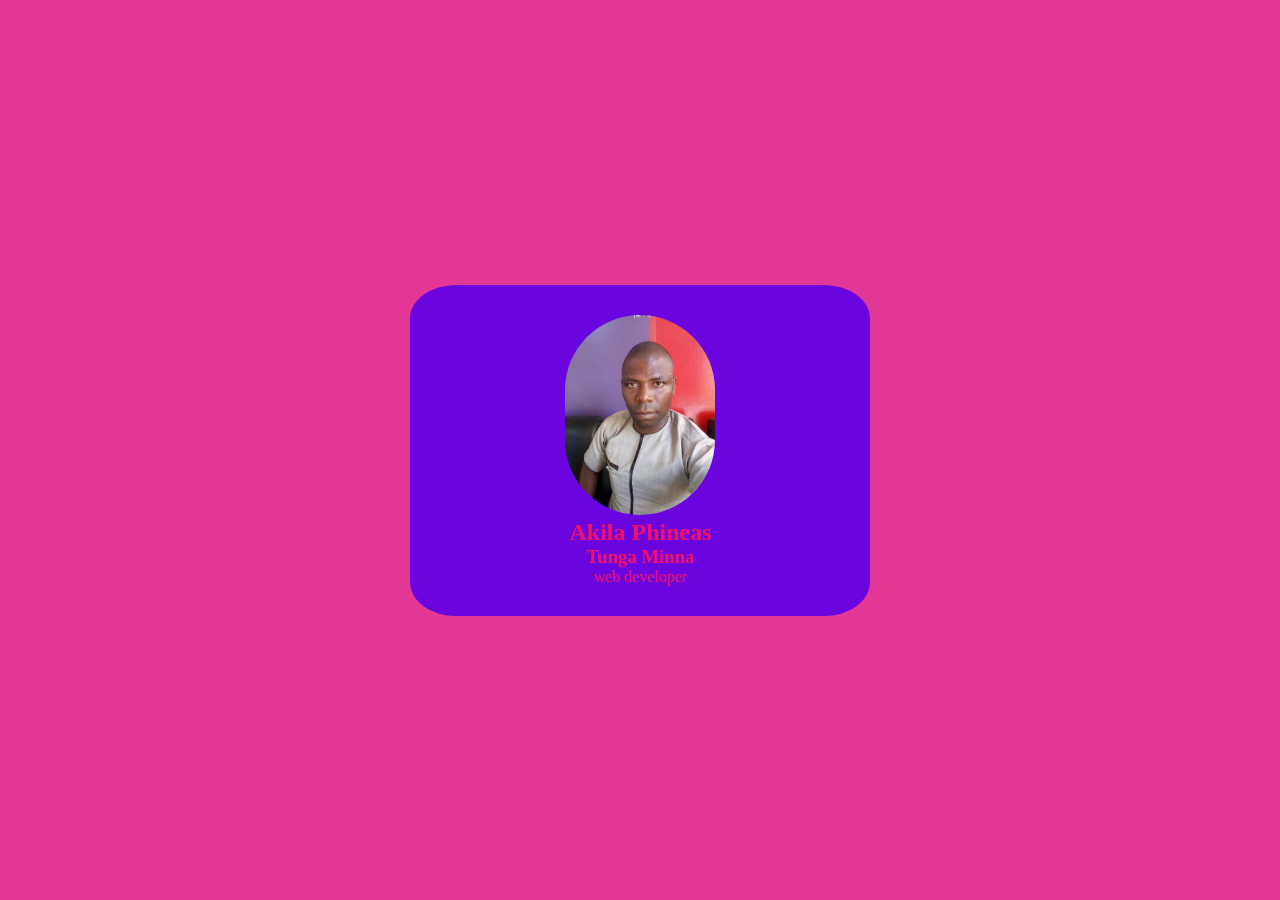
<file: task 13/index.html>
<!DOCTYPE html>
<html>
<head>
    <title></title>
    <link rel="stylesheet" type="text/css" href="./css/profilestyle.css">
</head>
<body>
    <div class="backimg">
        <div class="profile">
        <img src="./img/akila.jpg">
        <div class="profiletext">
                <h2>Akila Phineas</h2>
                <h3>Tunga Minna</h3>
                <p>web developer</p>
            </div>
        </div>
    </div>
</body>
</html>
</file>
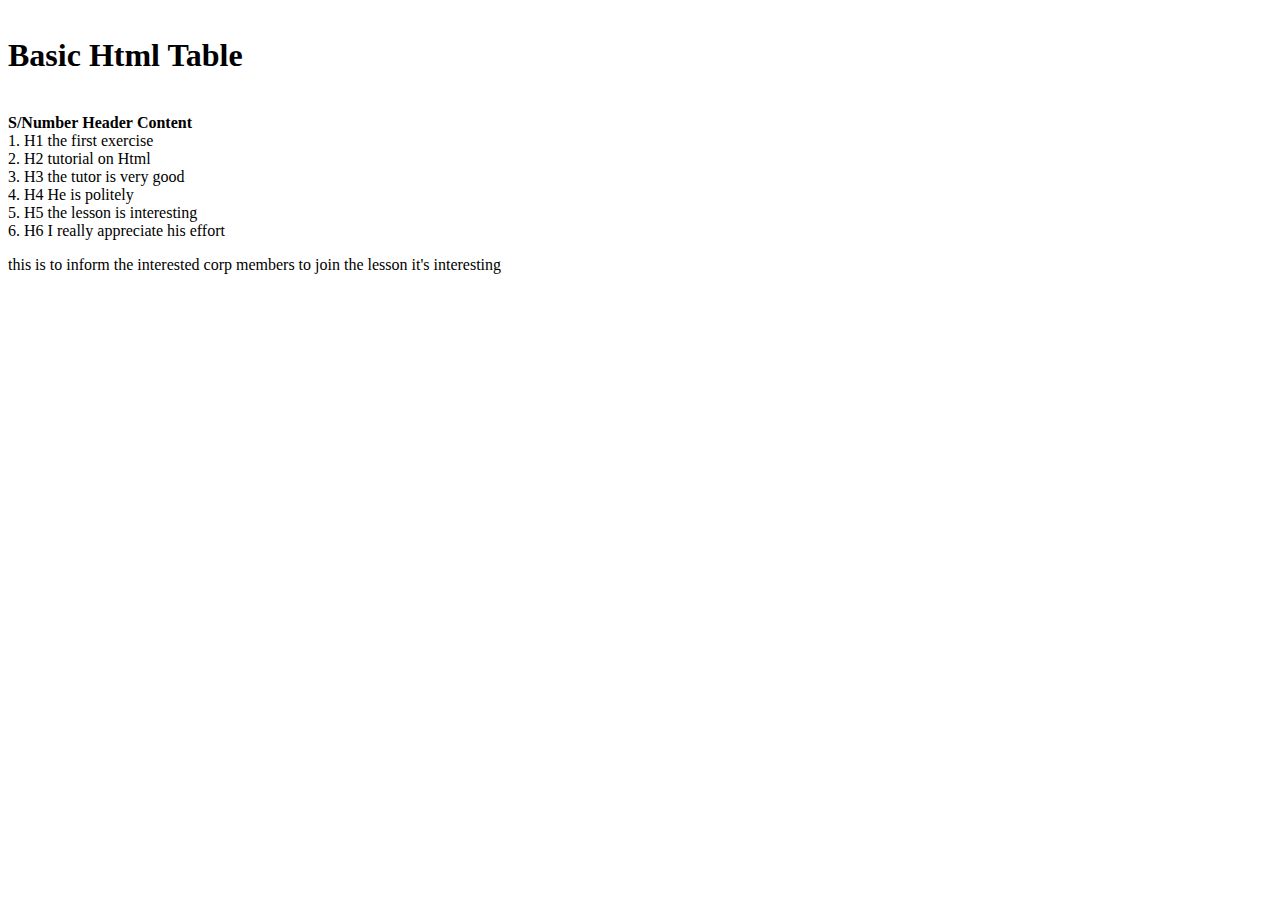
<file: task 5/index.html>
<!DOCTYPE html>
<html lang="en">
<head>
    <meta charset="UTF-8">
    <meta name="viewport" content="width=device-width, initial-scale=1.0">
    <meta http-equiv="X-UA-Compatible" content="ie=edge">
    <title>Document</title>
</head>
<body>
    <p>
        <table>
            <title>First Assignment</title>
        </table>
        <caption><h1>Basic Html Table</h1></caption>
    </br>
        <tr>
            <th><b>S/Number</b></th>
            <th><b>Header</b></th>
            <th><b>Content</b></th>
        </tr>
    </br>
        <tr>
            <td>1.</td>
            <td>H1</td>
            <td>the first exercise</td>
        </tr>
    </br>
        <tr>
            <td>2.</td>
            <td>H2</td>
            <td>tutorial on Html</td>
        </tr>
    </br>
        <tr>
            <td>3.</td>
            <td>H3</td>
            <td>the tutor is very good</td>
        </tr>
    </br>
        <tr>
            <td>4.</td>
            <td>H4</td>
            <d>He is politely</d>
        </tr>
    </br>
        <tr>
            <td>5.</td>
            <td>H5</td>
            <td>the lesson is interesting</td>
        </tr>
    </br>
        <tr>
            <td>6.</td>
            <td>H6</td>
            <td>I really appreciate his effort</td>
        </tr>
        </p>
        <content><h> this is to inform the interested corp members to join the lesson it's interesting</h></content>
</body>
</html>
</file>
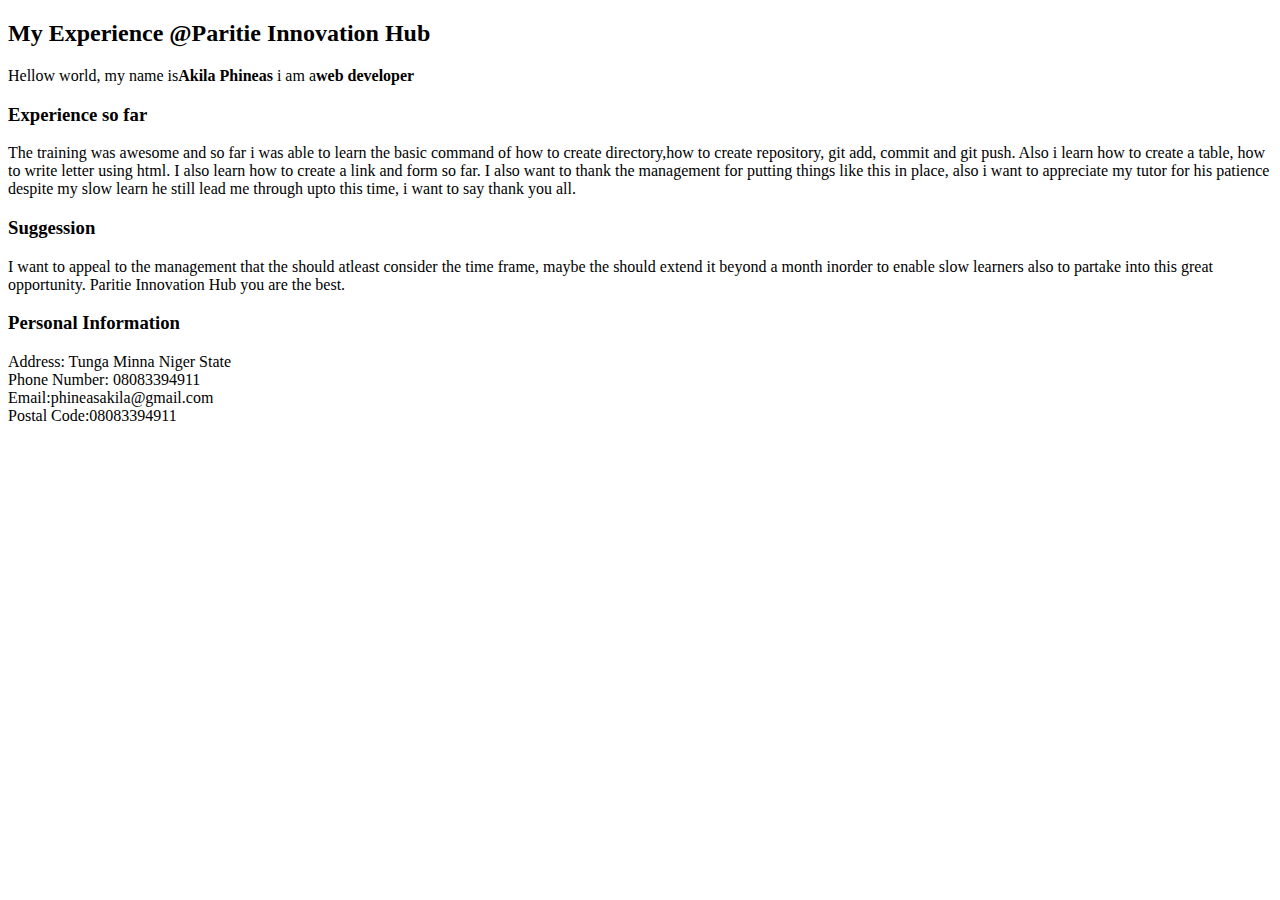
<file: task 6/index.html>
<!DOCTYPE html>
<html>
    <head><h2>My Experience @Paritie Innovation Hub</h2></head>
    <body>
        <title>Evaluation</title>
        <p>Hellow world, my name is<b>Akila Phineas</b> i am a<b>web developer</b></p>
        <h3>Experience so far</h3>
<p> The training was awesome and so far i was able to learn the basic command of how to create directory,how to create repository, git add, commit and git push. Also i learn how to create a table, how to write letter using html. I also learn how to create a link and form so far. I also want to thank the management for putting things like this in place, also i want to appreciate my tutor for his patience despite my slow learn he still lead me through upto this time, i want to say thank you all.
</p>
<p>
    <h3>Suggession</h3>
    I want to appeal to the management that the should atleast consider the time frame, maybe the should extend it beyond a month inorder to enable slow learners also to partake into this great opportunity. Paritie Innovation Hub you are the best.
</p>
<h3>Personal Information</h3>
Address: Tunga Minna Niger State<br>
Phone Number: 08083394911<br>
Email:phineasakila@gmail.com<br>
Postal Code:08083394911

    </body>
</html>
</file>
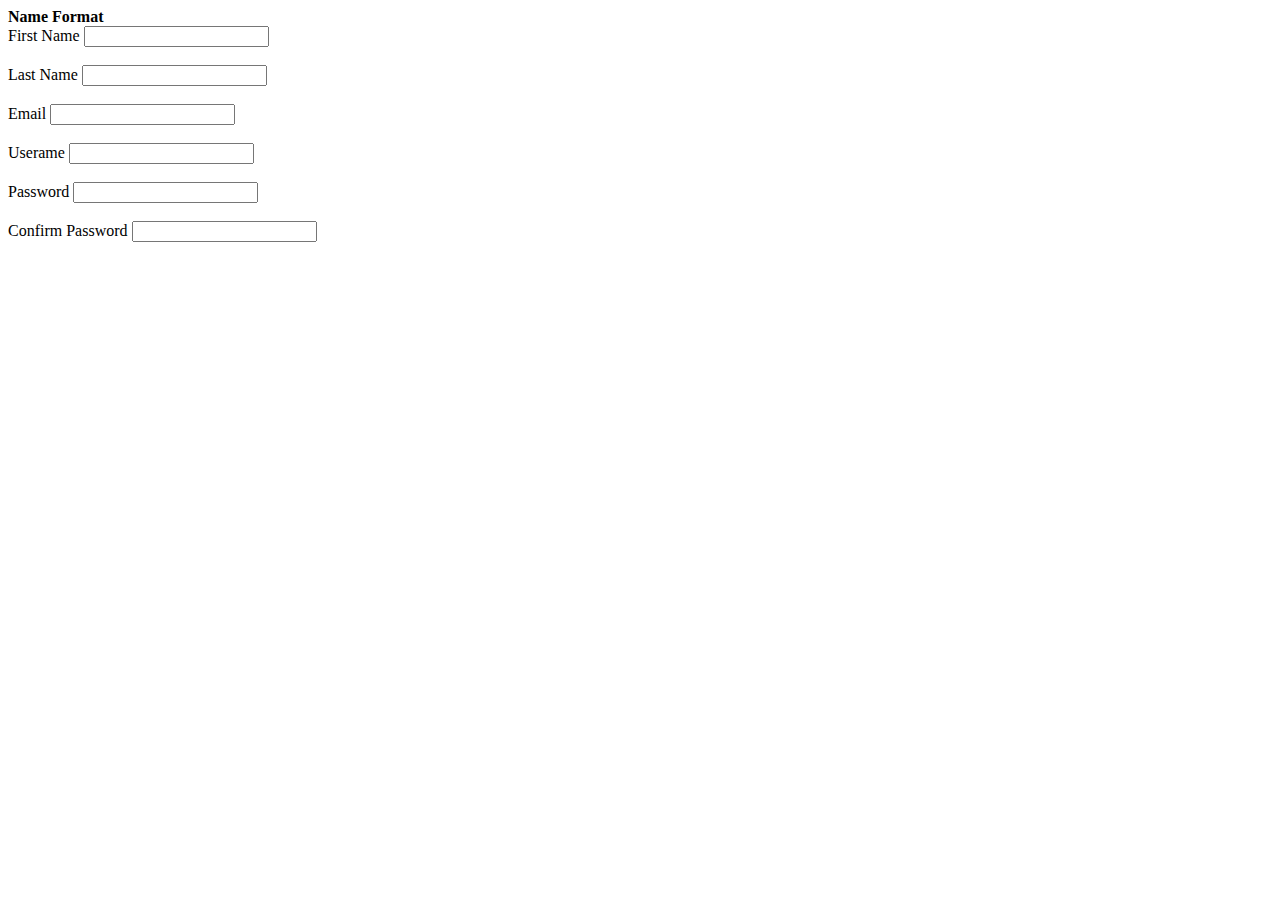
<file: task 7/index.html>
<!DOCTYPE html>
<html>
    <head><b>Name Format</b></head>
    <body>
        <form action="" method="">
            <label for="Firstname">First Name</label>
            <input type="text" id="First Name" name=""> <br></br>
            <label for="Lastname">Last Name</label>
            <input type="text" id="Last Name" name=""><br></br>
            <label for="email">Email</label>
            <input type="text" id="Email" name=""><br></br>
            <labe for="Username">Userame</labe>
            <input type="text" id="Userame" name=""><br></br>
            <labe for="Password">Password</labe>
            <input type="text" id="Password" name=""><br></br>
            <labe for="Confirm Password">Confirm Password</labe>
            <input type="text" id="Confirm Password" name="">
        </form>
    </body>
</html>
</file>
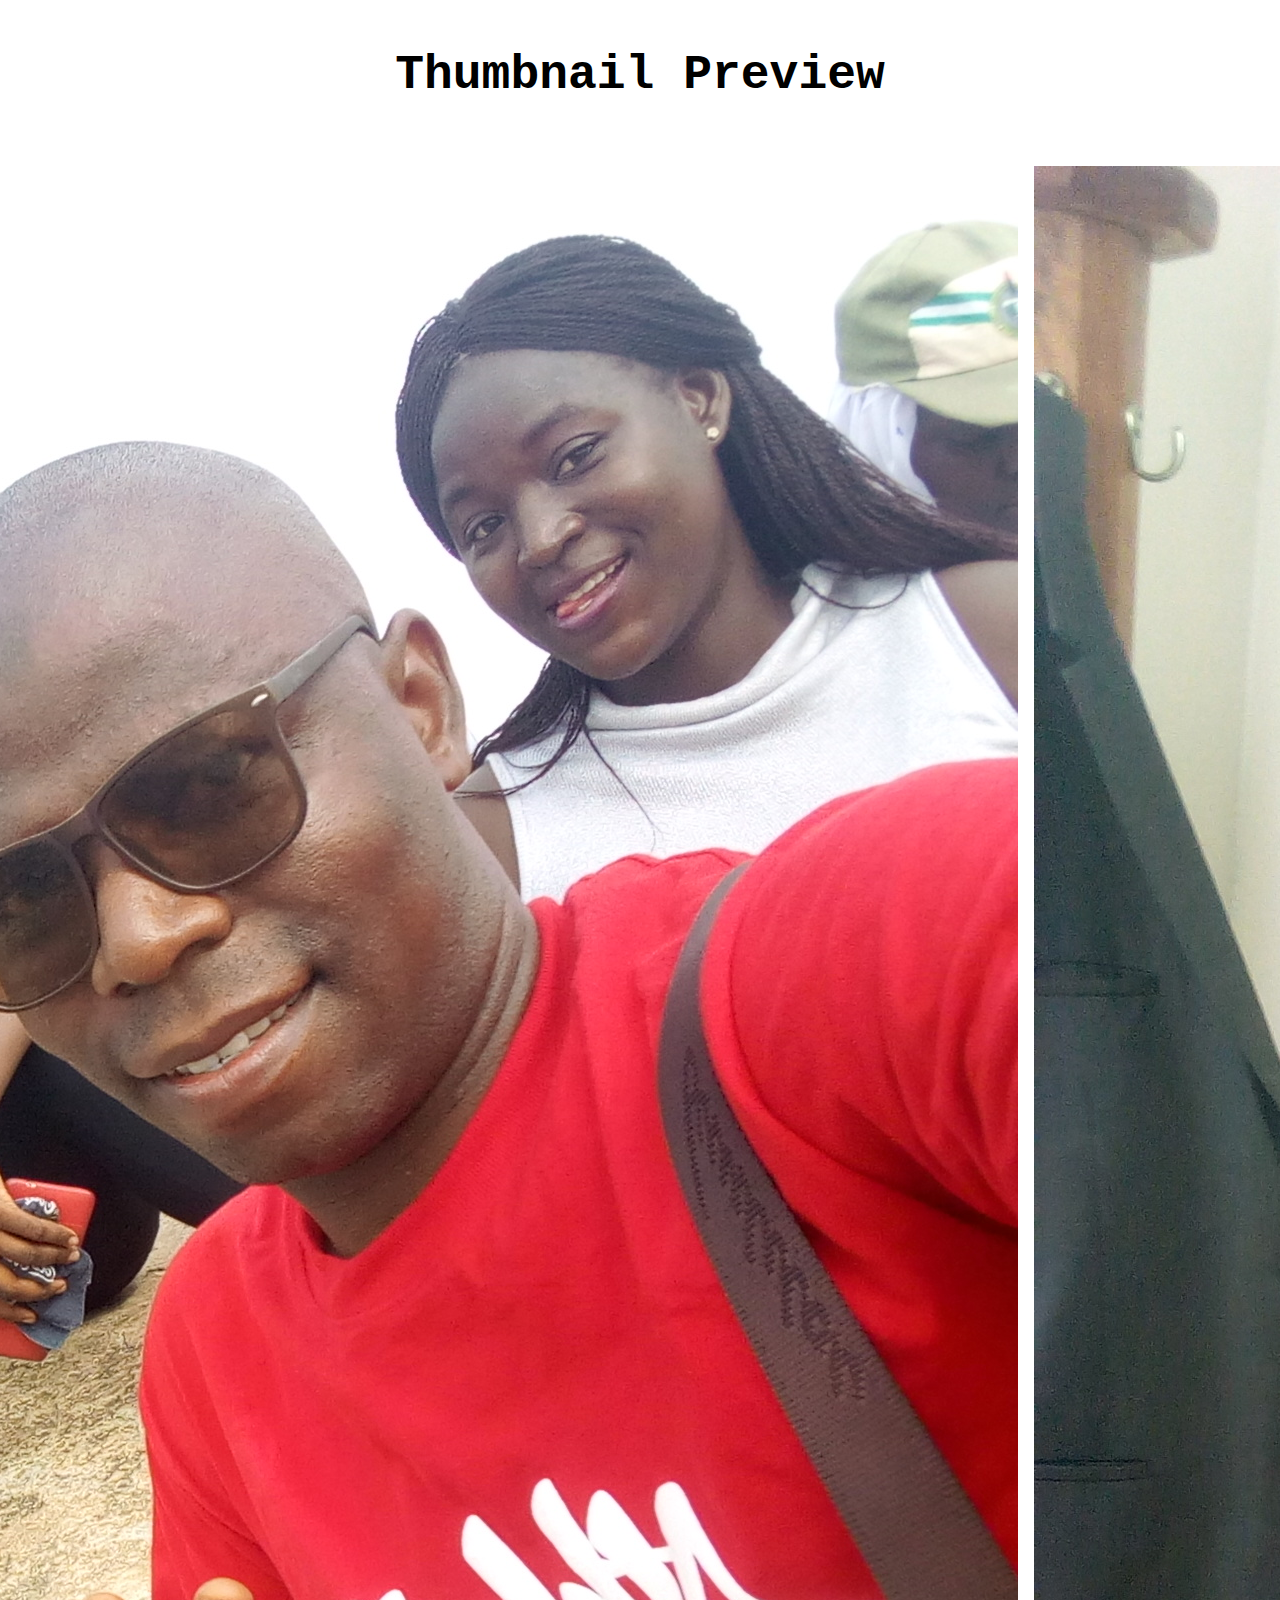
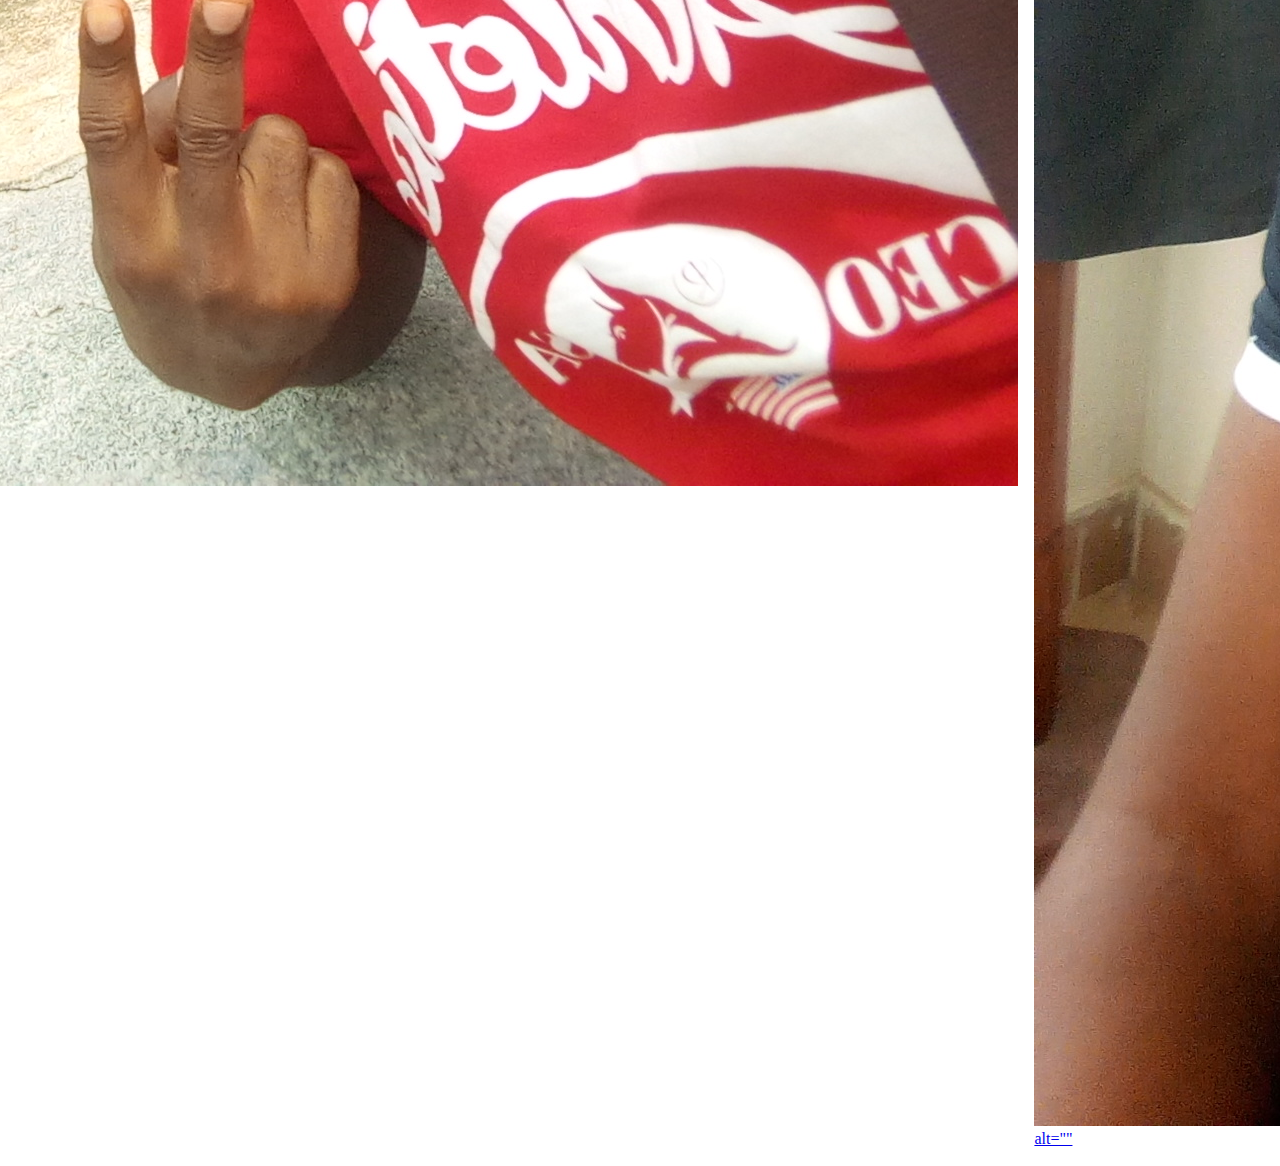
<file: task A/index.html>
<!DOCTYPE html>
<html lang="en">
<head>
    <meta charset="UTF-8">
    <meta name="viewport" content="width=device-width, initial-scale=1.0">
    <meta http-equiv="X-UA-Compatible" content="ie=edge">
    <title>thumbnail preview</title>
    <link rel="stylesheet" href="style.css">
</head>
<body>
        <div class="wrapper">
                <h1>Thumbnail Preview</h1>
                <div class="container">
                    <ul class="grid-col">
                        <li><a href="#img1"><img src="./assets/img (1).jpg">alt=""</a></li>
                        <li><a href="#img1"><img src="./assets/img (2).jpg">alt=""</a></li>
                        <li><a href="#img1"><img src="./assets/img (3).jpg">alt=""</a></li>
                        <li><a href="#img1"><img src="./assets/img (4).jpg">alt=""</a></li>
                    </ul>
                </div>
                </div>
        </div>
</body>
</html>
</file>
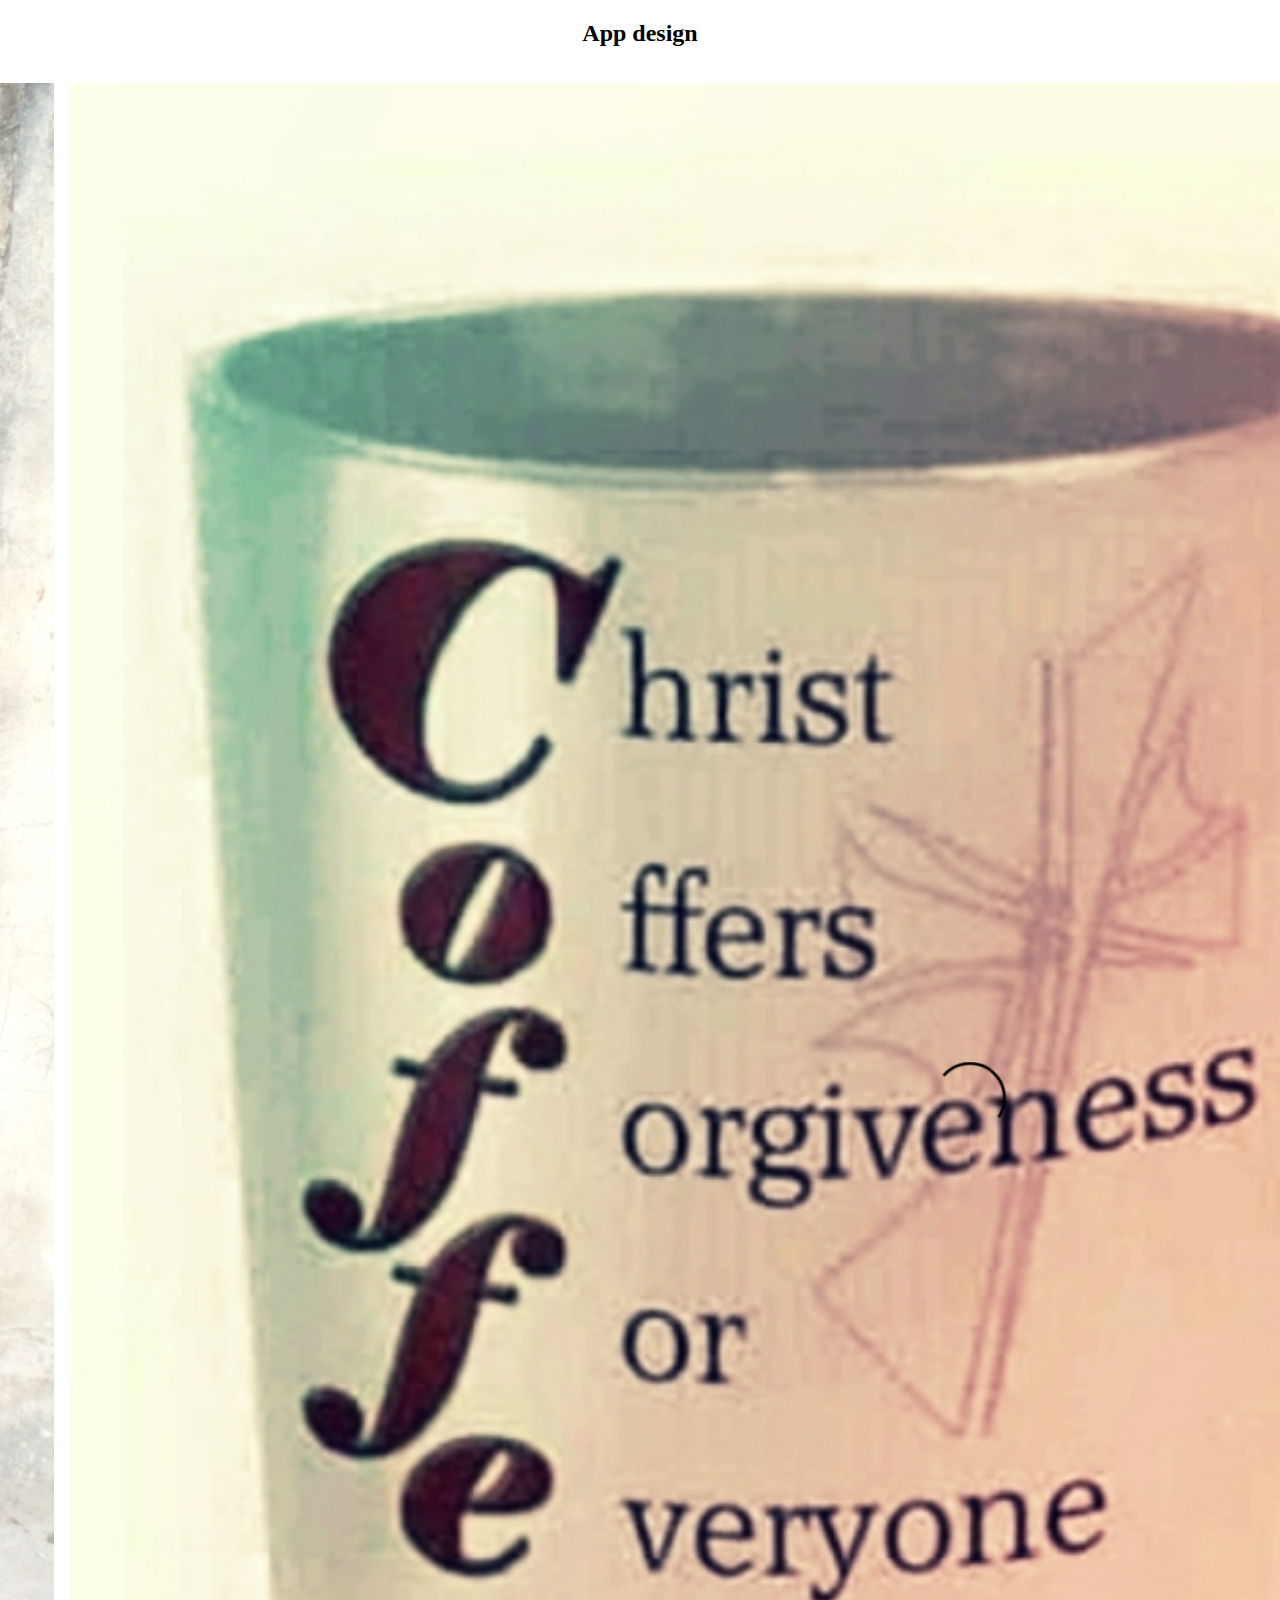
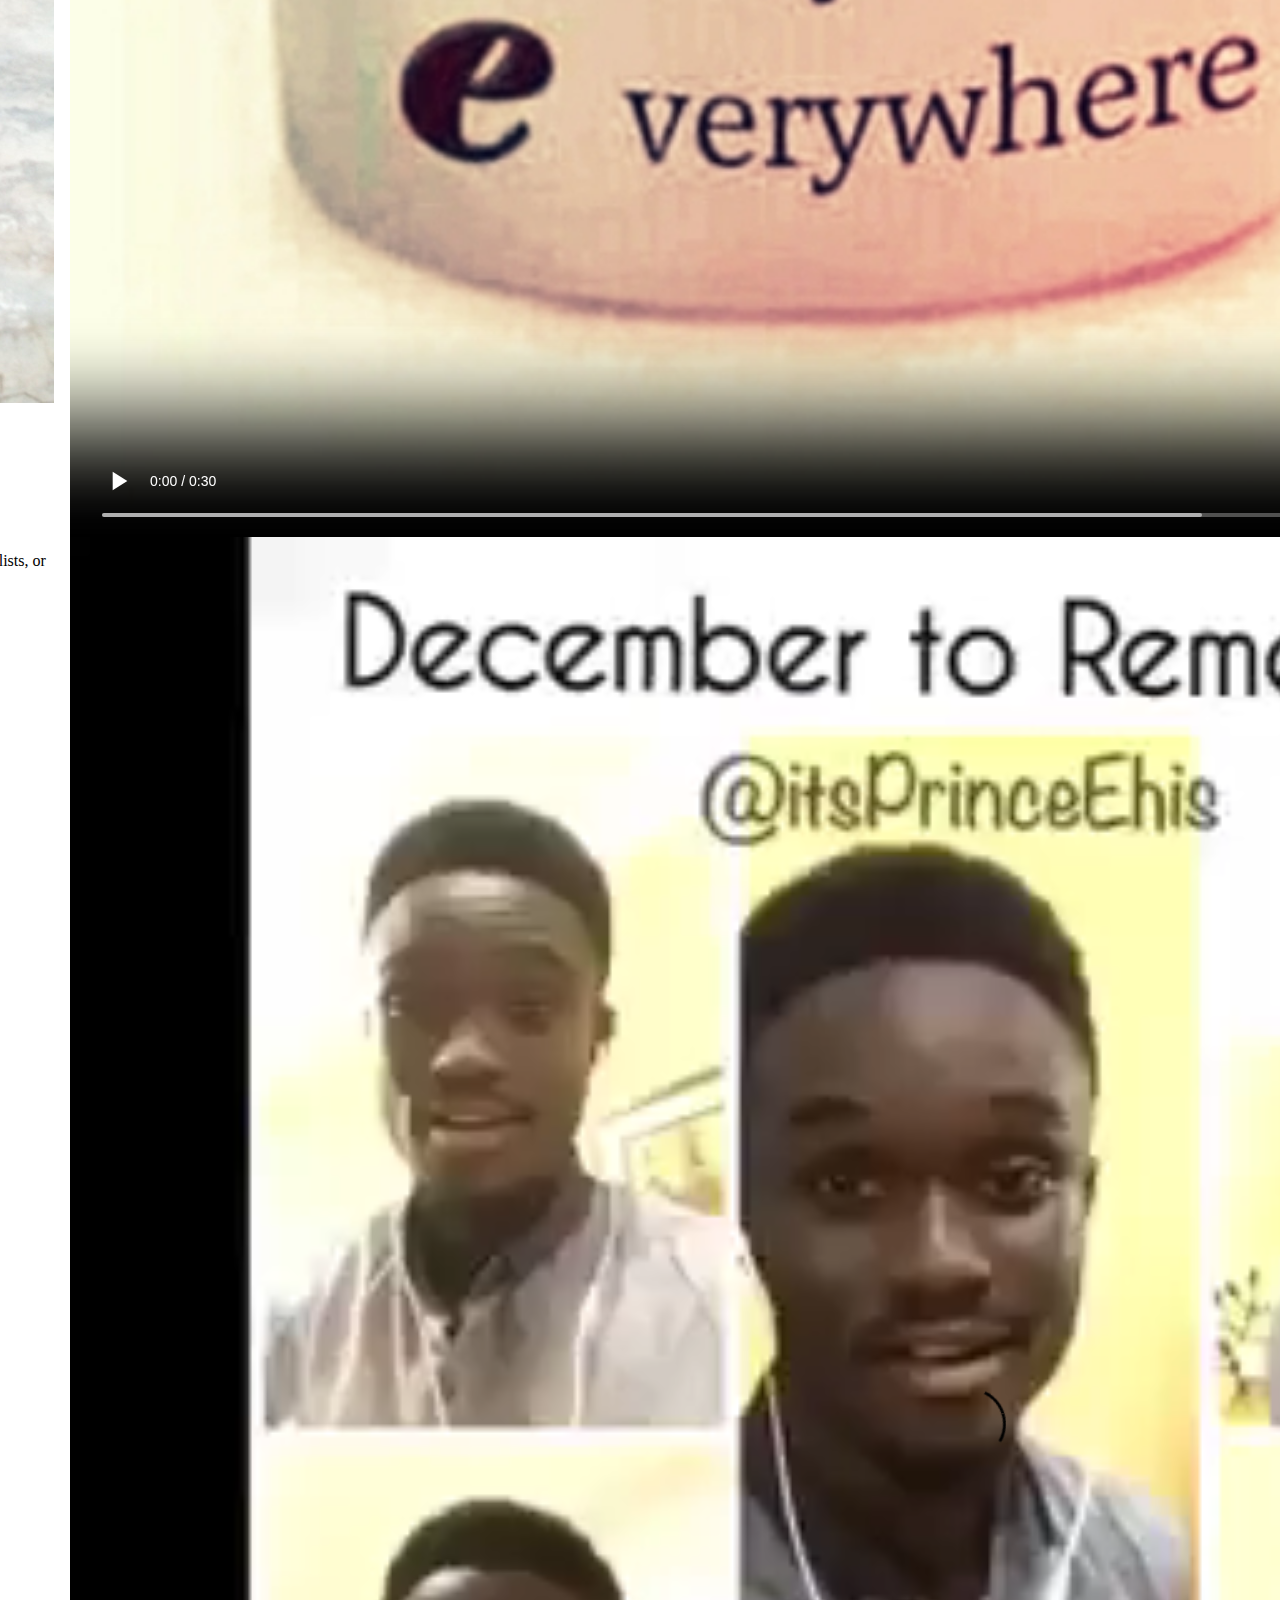
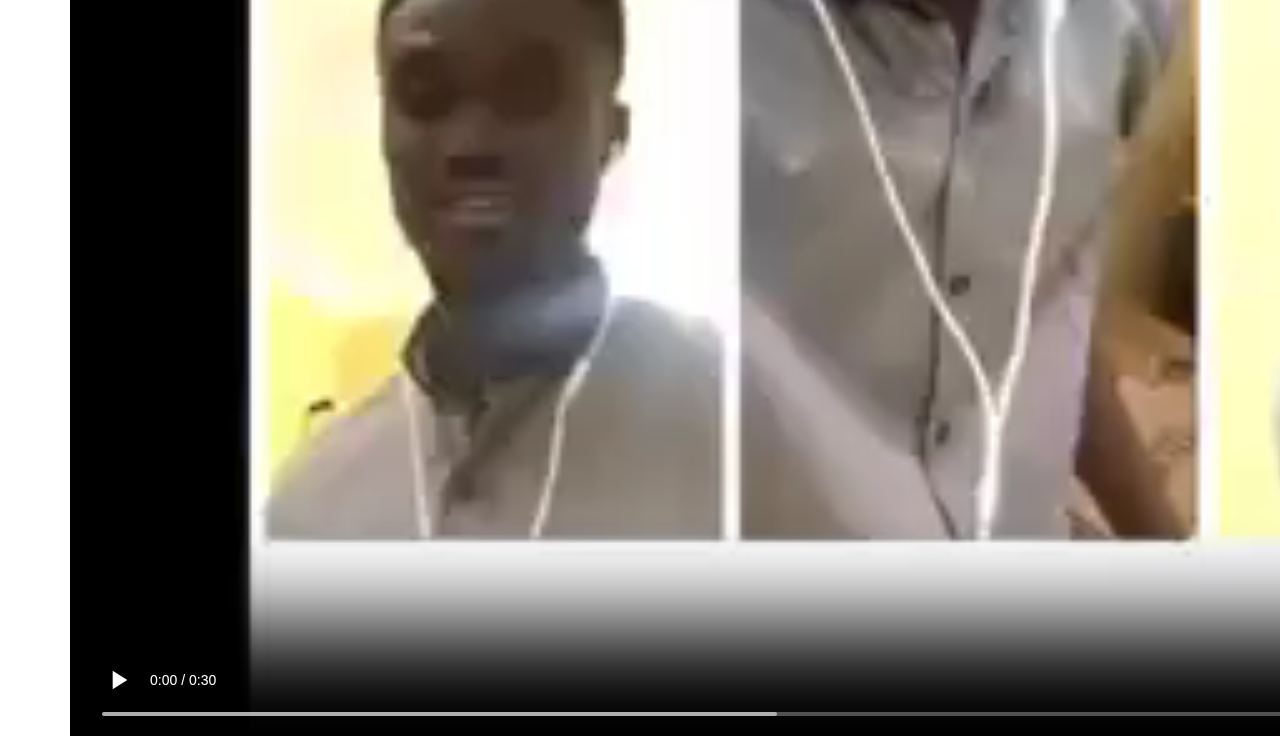
<file: taskC/index.html>
<!DOCTYPE html>
<html lang="en">
<head>
    <meta charset="UTF-8">
    <meta name="viewport" content="width=device-width, initial-scale=1.0">
    <meta http-equiv="X-UA-Compatible" content="ie=edge">
    <title>Document</title>
    <link rel="stylesheet" href="style.css">
</head>
<body>
    <div class="wrapper">
        <h2>App design</h2>
        <div class="container">
            <ul class="grid-col">
                <li><a href="#img"><img src="./img/phine.jpg"></a></li>
                <video src="./video/parade.mp4" loop poster="poter.jpg" controls width="1800" ></video>
                <video src="./video/comedy.mp4" autoplay controls width="1800"></video></br>
                <p>In smaller organizations, the manager or owner is likely performing the HRM
                        functions.They hire people, train them, and determine how much they should be
                        paid. Larger companies ultimately perform the same tasks, but because they have
                        more employees, they can afford to employ specialists, or human resource managers,
                        to handle these areas of the business. As a result, it is highly likely that you, as a
                        manager or entrepreneur, will be performing HRM tasks, hence the value in
                        understanding the strategic components of HRM.</p>
                <video src="./video/motivation.mp4" autoplay controls width="1800"></video>
                <video src="./video/unity.mp4" autoplay controls width="1000"></video>
            </ul>
        </div>
    </div>
</body>
</html>
</file>
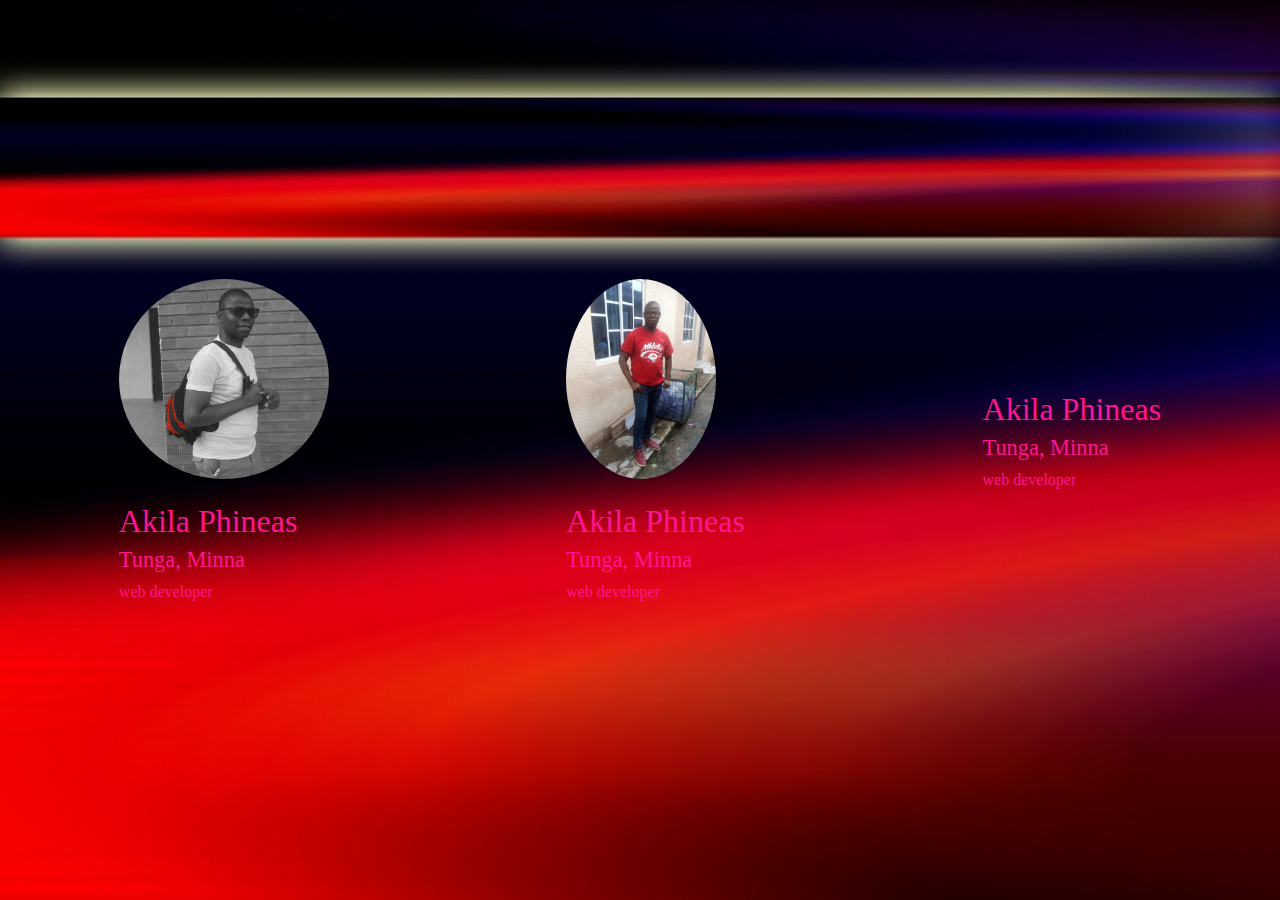
<file: task 10/index1.html>
<!DOCTYPE html>
<html>
    <head>
        <title></title>
        <link rel="stylesheet" type="text/css" href="./profilestyle.css">
    </head>
    <body>
        <div class="bg-color">
            <div class="profile1">
                <img class="circle" src="./img/akee.jpg">
                <div class="profiletext">
                    <h2>Akila Phineas</h2>
                    <h3>Tunga, Minna</h3>
                    <p>web developer</p>
                </div>
            </div>
            <div class="profile2">
                <img src="./img/aki.jpg">
                <div class="profiletext a">
                    <h2>Akila Phineas</h2>
                    <h3>Tunga, Minna</h3>
                    <p>web developer</p>
                </div>
            </div>
            <div class="profile3">
                <div class="profiletext">
                    <h2>Akila Phineas</h2>
                    <h3>Tunga, Minna</h3>
                    <p>web developer</p> 
                </div>
            </div>
        </div>
    </body>
</html>
</file>
<file: task 13/css/profilestyle.css>
*{
    padding: 0;
    margin: 0;
}
.backimg{
    width: 100%;
    height: 100vh;
    background-color: rgb(228, 56, 150);
    background-size: cover;
    display: flex;
    align-items: center;
    justify-content: center;
    text-align: center;
    color: rgb(235, 17, 108);
}
.profile{
    width: 400px;
    background-color: rgb(107, 5, 223);
    padding: 30px; 
    border-radius: 10%;
}
img{
    height: 200px;
    border-radius: 120px;
}
</file>
<file: task A/style.css>
html,body{
    width: 100%;
    height: 100%;
    margin: 0;
    box-sizing: border-box;
}
.wrapper{
    display: flex;
    flex-direction: column;
    align-items: center;
}
.wrapper h1{
    font-family: monospace;
    font-size: 3rem;
    padding: 1rem 0;
}
.wrapper .container .grid-col{
    display: grid;
    grid-template-columns: repeat(4, 1fr);
    grid-column-gap: 1rem;
    padding: 0rem 5%;
    list-style-type: none;
}
</file>
<file: taskC/style.css>
html,body{
    width: 100%;
    height: 100%;
    margin: 0;
    box-sizing: border-box;
}
.wrapper{
    display: flex;
    flex-direction: column;
    align-items: center;
}
.wrapper h1{
    font-family: monospace;
    font-size: 3rem;
    padding: 1rem 0;
}
.wrapper .container .grid-col{
    display: grid;
    grid-template-columns: repeat(4, 1fr);
    grid-column-gap: 1rem;
    padding: 0rem 5%;
    list-style-type: none;
}
</file>
<file: task 10/profilestyle.css>
*{
    padding: 0;
    margin: 0;
}
.bg-color {
    height: 100vh;
    background-image: url(./img/bg.jpg);
    background-size: cover;
    display: flex;
    align-items: center;
    justify-content: space-around;
    /* text-align: center; */
    color: deeppink;
}
.profile{
    width: 300px;
    background-color: rgb(219, 14, 93);
    padding: 5%;
    border-radius: 10px;
}
img{
    height: 200px;
    border-radius: 50%;
    margin-bottom: 20px;
}
.profiletext{
    margin-bottom: 20px;
}
.profiletext h2{
    font-size: 2em;
    font-weight: 500;
    margin-bottom: 7px;
}
.profiletext h3{
    font-size: 1.4em;
    font-weight: 500;
    margin-bottom: 10px;
}
.circle{
    border-radius: 50%;
}
i{
    color: rgb(219, 19, 19);
}
</file>
